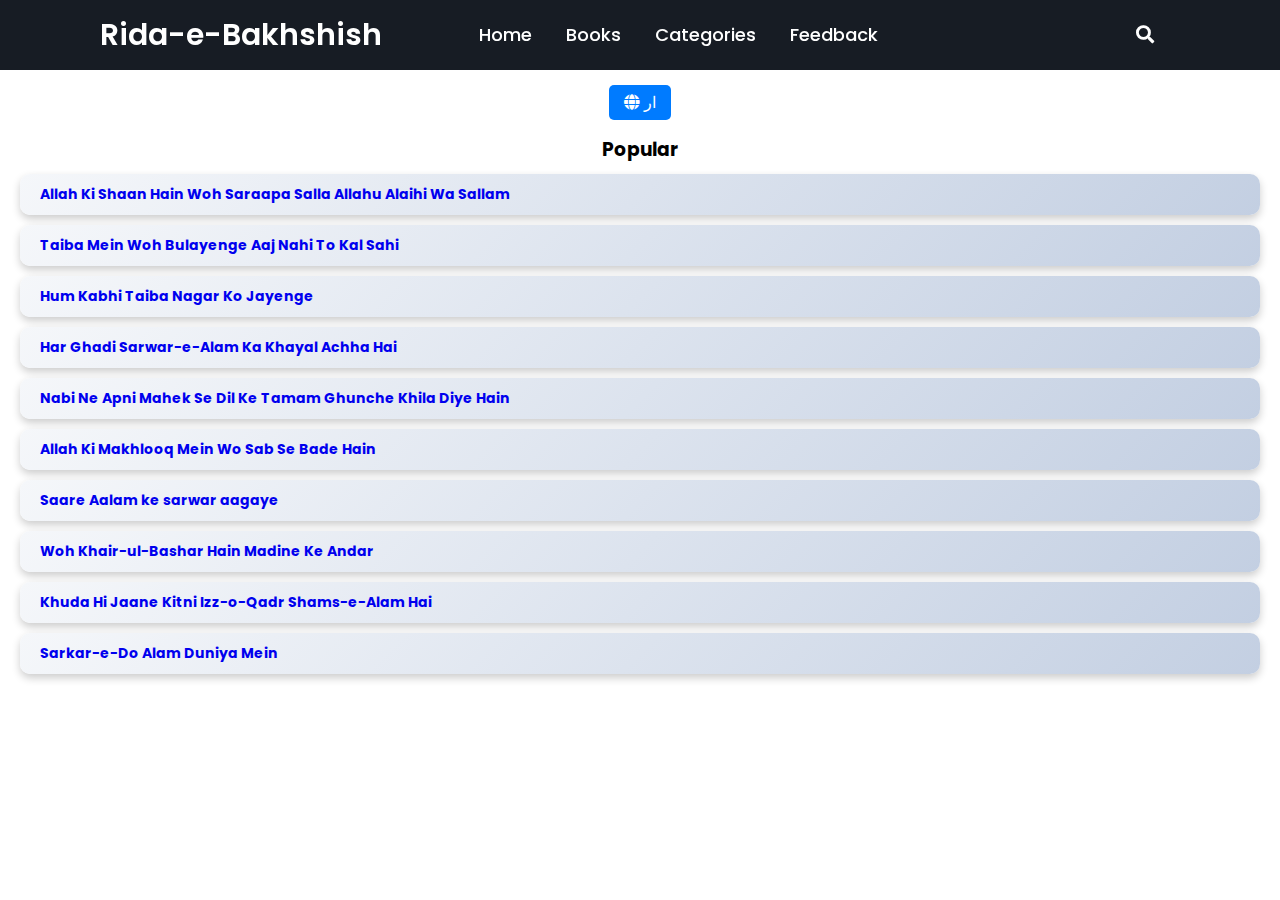
<file: index.html>
<!DOCTYPE html>

<html lang="en">
  <head>
    <meta charset="UTF-8" />
    <meta name="viewport" content="width=device-width, initial-scale=1.0" />
    <meta http-equiv="X-UA-Compatible" content="ie=edge" />
    <title>Rida-e-Bakhshish|Home</title>
    <link rel="stylesheet" href="styles.css" />
    <link
      rel="stylesheet"
      href="https://cdnjs.cloudflare.com/ajax/libs/font-awesome/5.15.3/css/all.min.css"
    />
    <link rel="preconnect" href="https://fonts.googleapis.com" />
    <link rel="preconnect" href="https://fonts.gstatic.com" crossorigin />
    <link
      href="https://fonts.googleapis.com/css2?family=Noto+Nastaliq+Urdu:wght@400..700&display=swap"
      rel="stylesheet"
    />
    <!-- For English -->
  </head>
  <body>
    <div class="wrapper">
      <nav>
        <input type="checkbox" id="show-search" />
        <input type="checkbox" id="show-menu" />
        <label for="show-menu" class="menu-icon"
          ><i class="fas fa-bars"></i
        ></label>
        <div class="content">
          <div class="logo"><a href="index.html">Rida-e-Bakhshish</a></div>
          <ul class="links">
            <li><a href="index.html">Home</a></li>
            <li><a href="#">Books</a></li>
            <li>
              <a href="#" class="desktop-link">Categories</a>
              <input type="checkbox" id="show-features" />
              <label for="show-features">Categories</label>
              <ul>
                <li><a href="naths.html">Naat</a></li>
                <li><a href="manqabat.html">Manqabat</a></li>
                <li><a href="#">Munajat</a></li>
                <!-- <li><a href="#">Books</a></li> -->
              </ul>
            </li>
            <!-- <li>
              <a href="#" class="desktop-link">Services</a>
              <input type="checkbox" id="show-services" />
              <label for="show-services">Services</label>
              <ul>
                <li><a href="#">Drop Menu 1</a></li>
                <li><a href="#">Drop Menu 2</a></li>
                <li><a href="#">Drop Menu 3</a></li>
                <li>
                  <a href="#" class="desktop-link">More Items</a>
                  <input type="checkbox" id="show-items" />
                  <label for="show-items">More Items</label>
                  <ul>
                    <li><a href="#">Sub Menu 1</a></li>
                    <li><a href="#">Sub Menu 2</a></li>
                    <li><a href="#">Sub Menu 3</a></li>
                  </ul>
                </li>
              </ul>
            </li> -->
            <li><a href="feedback.html">Feedback</a></li>
          </ul>
          <div class="blended-image">
            <img src="durood.png" alt="Blended Image" />
          </div>
        </div>
        <label for="show-search" class="search-icon"
          ><i class="fas fa-search"></i
        ></label>
        <form action="#" class="search-box" id="search-form">
          <input
            type="text"
            placeholder="Type Something to Search..."
            required
            id="search-input"
            autofocus
          />
          <button type="submit" class="go-icon">
            <i class="fas fa-long-arrow-alt-right"></i>
          </button>
        </form>
      </nav>
    </div>

    <div class="popular">
      <div class="language-toggle">
        <button id="language-toggle">
          <i class="fas fa-globe"></i>
          <span id="language-text">ار</span>
        </button>
      </div>
      <h3>Popular</h3>
      <!-- This is where the poem titles will be populated -->
      <div id="poem-list"></div>
    </div>
    <script src="script.js"></script>
  </body>
</html>
</file>
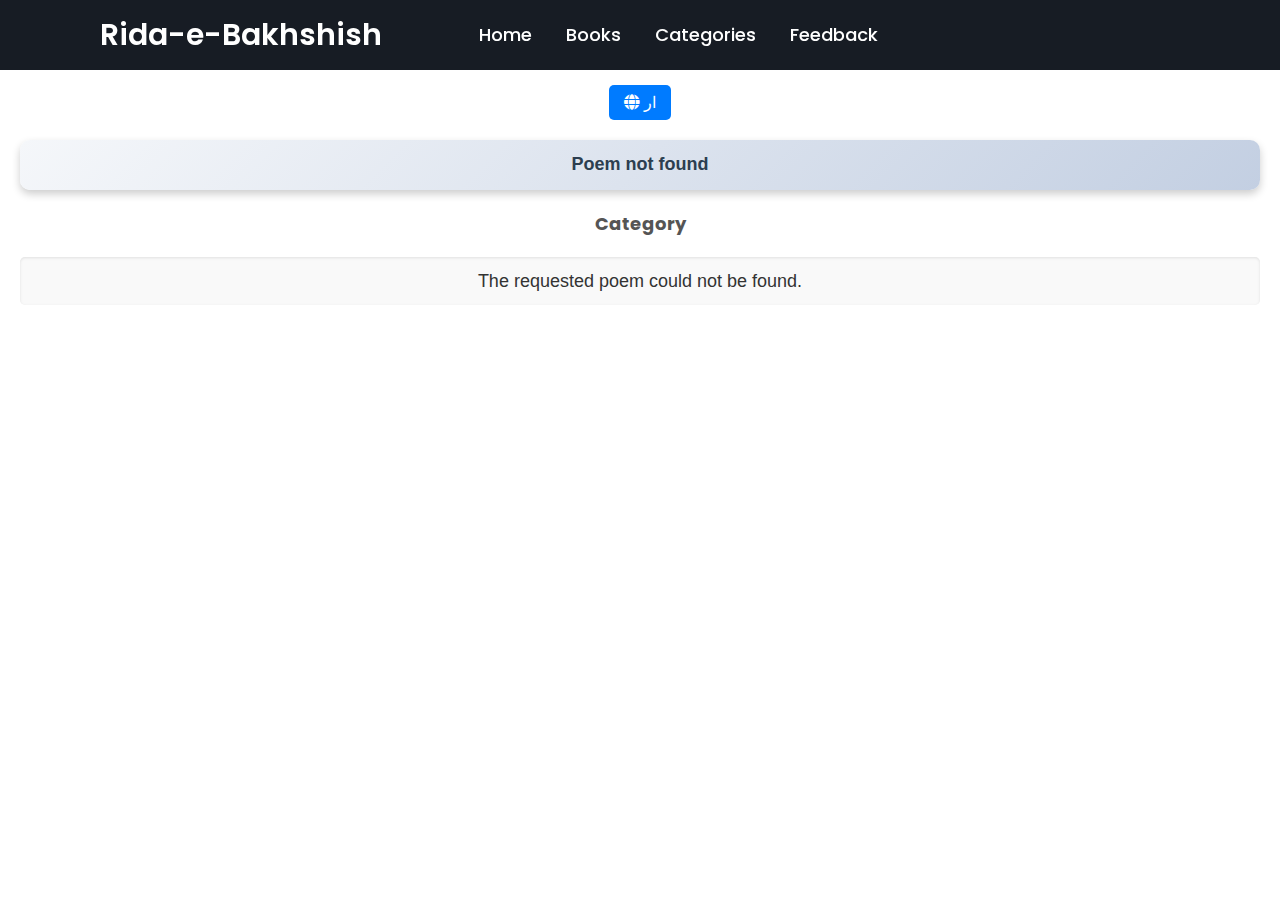
<file: display.html>
<!DOCTYPE html>

<html lang="en">
  <head>
    <meta charset="UTF-8" />
    <meta name="viewport" content="width=device-width, initial-scale=1.0" />
    <meta http-equiv="X-UA-Compatible" content="ie=edge" />
    <title>Rida-e-Bakhshish</title>
    <link rel="stylesheet" href="styles.css" />

    <link
      rel="stylesheet"
      href="https://cdnjs.cloudflare.com/ajax/libs/font-awesome/5.15.3/css/all.min.css"
    />
    <link rel="preconnect" href="https://fonts.googleapis.com" />
    <link rel="preconnect" href="https://fonts.gstatic.com" crossorigin />
    <link
      href="https://fonts.googleapis.com/css2?family=Noto+Nastaliq+Urdu:wght@400..700&display=swap"
      rel="stylesheet"
    />
  </head>
  <body>
    <div class="wrapper">
      <nav>
        <input type="checkbox" id="show-search" />
        <input type="checkbox" id="show-menu" />
        <label for="show-menu" class="menu-icon"
          ><i class="fas fa-bars"></i
        ></label>
        <div class="content">
          <div class="logo"><a href="index.html">Rida-e-Bakhshish</a></div>
          <ul class="links">
            <li><a href="index.html">Home</a></li>
            <li><a href="#">Books</a></li>
            <li>
              <a href="#" class="desktop-link">Categories</a>
              <input type="checkbox" id="show-features" />
              <label for="show-features">Categories</label>
              <ul>
                <li><a href="naths.html">Naat</a></li>
                <li><a href="manqabat.html">Manqabat</a></li>
                <li><a href="#">Munajat</a></li>
                <!-- <li><a href="#">Books</a></li> -->
              </ul>
            </li>
            <!-- <li>
              <a href="#" class="desktop-link">Services</a>
              <input type="checkbox" id="show-services" />
              <label for="show-services">Services</label>
              <ul>
                <li><a href="#">Drop Menu 1</a></li>
                <li><a href="#">Drop Menu 2</a></li>
                <li><a href="#">Drop Menu 3</a></li>
                <li>
                  <a href="#" class="desktop-link">More Items</a>
                  <input type="checkbox" id="show-items" />
                  <label for="show-items">More Items</label>
                  <ul>
                    <li><a href="#">Sub Menu 1</a></li>
                    <li><a href="#">Sub Menu 2</a></li>
                    <li><a href="#">Sub Menu 3</a></li>
                  </ul>
                </li>
              </ul>
            </li> -->
            <li><a href="#">Feedback</a></li>
          </ul>
        </div>
        <!-- <label for="show-search" class="search-icon"
          ><i class="fas fa-search"></i
        ></label>
        <form action="#" class="search-box">
          <input
            type="text"
            placeholder="Type Something to Search..."
            required
          />
          <button type="submit" class="go-icon">
            <i class="fas fa-long-arrow-alt-right"></i>
          </button>
        </form> -->
      </nav>
    </div>

    <div class="popular">
      <div class="language-toggle">
        <button id="language-toggle">
          <i class="fas fa-globe"></i>
          <span id="language-text">ار</span>
        </button>
      </div>
      <h3 id="poem-title">Title</h3>
      <p id="category">Category</p>
      <p id="poem-content">Poem lyrics will be displayed here...</p>
    </div>
    <script src="display.js"></script>
  </body>
</html>
</file>
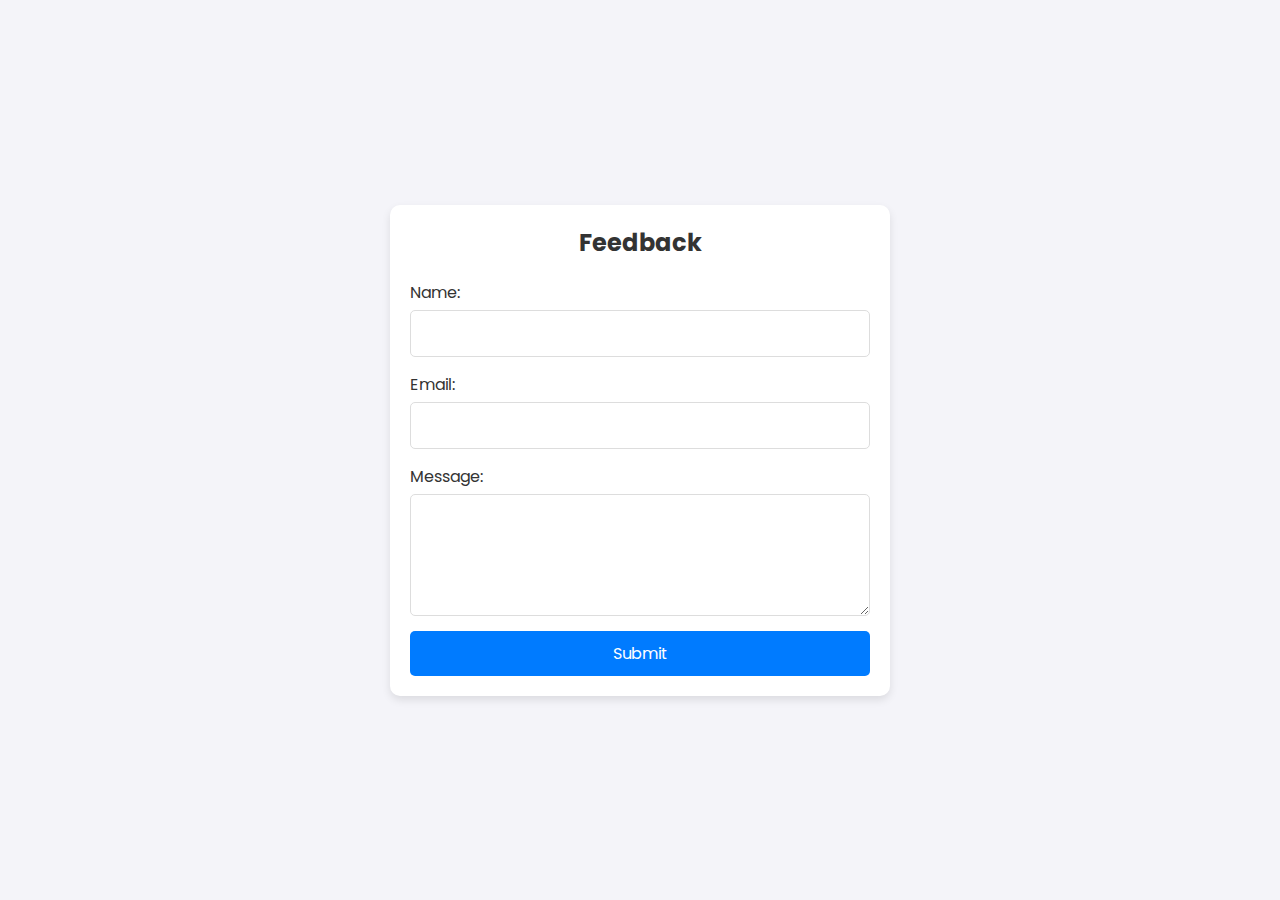
<file: feedback.html>
<!DOCTYPE html>
<html lang="en">
  <head>
    <meta charset="UTF-8" />
    <meta name="viewport" content="width=device-width, initial-scale=1.0" />
    <title>Feedback Form</title>
    <link rel="stylesheet" href="styles.css" />
    <style>
      /* General Styles */
      body {
        font-family: "Poppins", sans-serif;
        background-color: #f4f4f9;
        margin: 0;
        padding: 0;
        display: flex;
        justify-content: center;
        align-items: center;
        height: 100vh;
      }

      .container {
        background: #fff;
        border-radius: 10px;
        box-shadow: 0 4px 8px rgba(0, 0, 0, 0.1);
        max-width: 500px;
        width: 100%;
        padding: 20px;
        box-sizing: border-box;
      }

      h1 {
        font-size: 24px;
        color: #333;
        margin-bottom: 20px;
        text-align: center;
      }

      /* Form Styles */
      form {
        display: flex;
        flex-direction: column;
      }

      label {
        font-size: 16px;
        color: #333;
        margin-bottom: 5px;
      }

      input,
      textarea {
        border: 1px solid #ddd;
        border-radius: 5px;
        padding: 10px;
        margin-bottom: 15px;
        font-size: 16px;
        transition: border-color 0.3s ease, box-shadow 0.3s ease;
      }

      input:focus,
      textarea:focus {
        border-color: #007bff;
        box-shadow: 0 0 5px rgba(0, 123, 255, 0.5);
        outline: none;
      }

      button {
        background-color: #007bff;
        color: #fff;
        border: none;
        border-radius: 5px;
        padding: 10px 15px;
        font-size: 16px;
        cursor: pointer;
        transition: background-color 0.3s ease, transform 0.2s ease;
      }

      button:hover {
        background-color: #0056b3;
      }

      button:active {
        transform: scale(0.98);
      }

      /* Responsive Styles */
      @media (max-width: 600px) {
        .container {
          padding: 15px;
        }

        h1 {
          font-size: 20px;
        }

        input,
        textarea {
          font-size: 14px;
        }

        button {
          font-size: 14px;
          padding: 8px 12px;
        }
      }
    </style>
  </head>
  <body>
    <div class="container">
      <h1>Feedback</h1>
      <form action="https://formspree.io/f/xyzgoqzw" method="POST">
        <label for="name">Name:</label>
        <input type="text" id="name" name="name" required />

        <label for="email">Email:</label>
        <input type="email" id="email" name="email" required />

        <label for="message">Message:</label>
        <textarea id="message" name="message" rows="4" required></textarea>

        <button type="submit">Submit</button>
      </form>
    </div>
  </body>
</html>
</file>
<file: styles.css>
@import url('https://fonts.googleapis.com/css2?family=Poppins:wght@200;300;400;500;600;700&display=swap');

*{
  margin: 0;
  padding: 0;
  box-sizing: border-box;
  text-decoration: none;
  font-family: 'Poppins', sans-serif;
  /* border: 2px solid red; */
}
.wrapper{
  background: #171c24;
  position: fixed; /* Fixes the navbar to the top */
    top: 0;
    left: 0;
    width: 100%;
    z-index: 100; 
}
.wrapper nav{
  position: relative;
  display: flex;
  max-width: calc(100% - 200px);
  margin: 0 auto;
  height: 70px;
  align-items: center;
  justify-content: space-between;
}
nav .content{
  display: flex;
  align-items: center;
}
nav .content .links{
  margin-left: 80px;
  display: flex;
}
.content .logo a{
  color: #fff;
  font-size: 30px;
  font-weight: 600;
}
.content .links li{
  list-style: none;
  line-height: 70px;
}
.content .links li a,
.content .links li label{
  color: #fff;
  font-size: 18px;
  font-weight: 500;
  padding: 9px 17px;
  border-radius: 5px;
  transition: all 0.3s ease;
}
.content .links li label{
  display: none;
}
.content .links li a:hover,
.content .links li label:hover{
  background: #323c4e;
}
.wrapper .search-icon,
.wrapper .menu-icon{
  color: #fff;
  font-size: 18px;
  cursor: pointer;
  line-height: 70px;
  width: 70px;
  text-align: center;
}
.wrapper .menu-icon{
  display: none;
}
.wrapper #show-search:checked ~ .search-icon i::before{
  content: "\f00d";
}

.wrapper .search-box{
  position: absolute;
  height: 100%;
  max-width: calc(100% - 50px);
  width: 100%;
  opacity: 0;
  pointer-events: none;
  transition: all 0.3s ease;
}
.wrapper #show-search:checked ~ .search-box{
  opacity: 1;
  pointer-events: auto;
}
.search-box input{
  width: 100%;
  height: 100%;
  border: none;
  outline: none;
  font-size: 17px;
  color: #fff;
  background: #171c24;
  padding: 0 100px 0 15px;
}
.search-box input::placeholder{
  color: #f2f2f2;
}
.search-box .go-icon{
  position: absolute;
  right: 10px;
  top: 50%;
  transform: translateY(-50%);
  line-height: 60px;
  width: 70px;
  background: #171c24;
  border: none;
  outline: none;
  color: #fff;
  font-size: 20px;
  cursor: pointer;
}
.wrapper input[type="checkbox"]{
  display: none;
}

/* Dropdown Menu code start */
.content .links ul{
  position: absolute;
  background: #171c24;
  top: 80px;
  z-index: -1;
  opacity: 0;
  visibility: hidden;
}
.content .links li:hover > ul{
  top: 70px;
  opacity: 1;
  visibility: visible;
  transition: all 0.3s ease;
}
.content .links ul li a{
  display: block;
  width: 100%;
  line-height: 30px;
  border-radius: 0px!important;
}
.content .links ul ul{
  position: absolute;
  top: 0;
  right: calc(-100% + 8px);
}
.content .links ul li{
  position: relative;
}
.content .links ul li:hover ul{
  top: 0;
}

/* Responsive code start */
@media screen and (max-width: 1250px){
  .wrapper nav{
    max-width: 100%;
    padding: 0 20px;
  }
  nav .content .links{
    margin-left: 30px;
  }
  .content .links li a{
    padding: 8px 13px;
  }
  .wrapper .search-box{
    max-width: calc(100% - 100px);
  }
  .wrapper .search-box input{
    padding: 0 100px 0 15px;
  }
}

@media screen and (max-width: 900px){
  .wrapper .menu-icon{
    display: block;
  }
  .wrapper #show-menu:checked ~ .menu-icon i::before{
    content: "\f00d";
  }
  nav .content .links{
    display: block;
    position: fixed;
    background: #14181f;
    height: 100%;
    width: 100%;
    top: 70px;
    left: -100%;
    margin-left: 0;
    max-width: 350px;
    overflow-y: auto;
    padding-bottom: 100px;
    transition: all 0.3s ease;
  }
  nav #show-menu:checked ~ .content .links{
    left: 0%;
  }
  .content .links li{
    margin: 15px 20px;
  }
  .content .links li a,
  .content .links li label{
    line-height: 40px;
    font-size: 20px;
    display: block;
    padding: 8px 18px;
    cursor: pointer;
  }
  .content .links li a.desktop-link{
    display: none;
  }

  /* dropdown responsive code start */
  .content .links ul,
  .content .links ul ul{
    position: static;
    opacity: 1;
    visibility: visible;
    background: none;
    max-height: 0px;
    overflow: hidden;
  }
  .content .links #show-features:checked ~ ul,
  .content .links #show-services:checked ~ ul,
  .content .links #show-items:checked ~ ul{
    max-height: 100vh;
  }
  .content .links ul li{
    margin: 7px 20px;
  }
  .content .links ul li a{
    font-size: 18px;
    line-height: 30px;
    border-radius: 5px!important;
  }
}

/* Style the language toggle button container */
.language-toggle {
    margin: 15px 0; /* Add margin for spacing */
    text-align: center; /* Center-align the button */
}

/* Style the button */
.language-toggle button {
    background-color: #007bff; /* Blue background color */
    color: #fff; /* White text color */
    border: none; /* Remove border */
    border-radius: 5px; /* Rounded corners */
    padding: 5px 15px; /* Padding inside the button */
    font-size: 16px; /* Font size */
    cursor: pointer; /* Pointer cursor on hover */
    transition: background-color 0.3s ease, transform 0.3s ease; /* Smooth transition for background color and scale */
}

/* Change background color on hover */
.language-toggle button:hover {
    background-color: #0056b3; /* Darker blue on hover */
}

/* Add a slight scale effect on click */
.language-toggle button:active {
    transform: scale(0.95); /* Slightly shrink the button */
}

/* Style for the button when disabled */
.language-toggle button:disabled {
    background-color: #6c757d; /* Grey background for disabled state */
    cursor: not-allowed; /* Change cursor for disabled state */
}


@media screen and (max-width: 400px){
  .wrapper nav{
    padding: 0 10px;
  }
  .content .logo a{
    font-size: 20px;
  }
  .wrapper .search-box{
    max-width: calc(100% - 70px);
  }
  .wrapper .search-box .go-icon{
    width: 30px;
    right: 0;
  }
  .wrapper .search-box input{
    padding-right: 30px;
  }
  #poem-content {
    font-size: 16px; /* Slightly smaller font size for mobile */
    padding: 8px; /* Reduced padding for smaller screens */
  }
}
body.urdu {
    direction: rtl;
    text-align: right;
}

/* Other styles specific to Urdu */

.popular {
    position: relative; /* Position relative to its normal flow */
    top: 50px; /* Adjust top position if necessary */
    left: 50%;
    transform: translateX(-50%); /* Center horizontally */
    width: 100%;
    padding: 20px; /* Padding for spacing */
    text-align: center;
    z-index: 1; /* Ensure it's below the navbar */
    background: #fff; /* Optional: Background color for better visibility */
}


.popular h2{
  font-size: 45px;
  margin: 5px 0;
}



#poem-content {
  font-size: 18px; /* Adjust the font size for readability */
  line-height: 1.8; /* Increase line height for better readability */
  text-align: justify; /* Justify text for a cleaner look */
  white-space: pre-wrap; /* Preserve formatting like line breaks */
  color: #333; /* Dark gray color for less strain on the eyes */
  margin-top: 20px; /* Space above the content */
  padding: 10px; /* Padding inside the content area */
  background-color: #f9f9f9; /* Light background to highlight the poem */
  border-radius: 5px; /* Slightly rounded corners */
  box-shadow: inset 0 1px 3px rgba(0, 0, 0, 0.1); /* Subtle shadow for depth */
  text-align: center;
}

@media (max-width: 600px) {
  #poem-content {
    font-size: 16px; /* Slightly smaller font size for mobile */
    padding: 8px; /* Reduced padding for smaller screens */
  }
}

#poem-list h4 {
  font-size: 14px; /* Size of the title text */
  color: #2c3e50; /* Dark color for readability */
  text-align: left; /* Align text to the left */
  margin: 10px 0; /* Space above and below each title */
  padding: 10px; /* Padding inside the title box */
  border-radius: 10px; /* Rounded corners */
  background: linear-gradient(135deg, #f5f7fa, #c3cfe2); /* Gradient background */
  box-shadow: 0 4px 8px rgba(0, 0, 0, 0.2); /* Soft shadow effect */
  transition: transform 0.3s ease, color 0.3s ease; /* Smooth transition effects */
  display: flex; /* Flexbox to align emoji and text */
  align-items: center; /* Center align items vertically */
}

#poem-list h4:hover {
  color: #3498db; /* Change color on hover */
  transform: scale(1.05); /* Slightly scale up on hover */
}

#poem-list h4::before {
  content: ""; /* Add a pen emoji before each title */
  font-size: 24px; /* Size of the emoji */
  margin-right: 10px; /* Space between the emoji and the title text */
}








 #poem-title {
        font-size: 18px; /* Size of the title */
        font-weight: bold; /* Bold text for emphasis */
        color: #2c3e50; /* Dark color for readability */
        text-align: center; /* Center-align the text */
        margin: 20px 0; /* Space above and below the title */
        padding: 10px; /* Padding inside the title box */
        border-radius: 10px; /* Rounded corners */
        background: linear-gradient(135deg, #f5f7fa, #c3cfe2); /* Gradient background */
        box-shadow: 0 4px 8px rgba(0, 0, 0, 0.2); /* Soft shadow effect */
        transition: transform 0.3s ease, color 0.3s ease; /* Smooth transition effects */
    }
    
    #poem-title:hover {
        color: #3498db; /* Change color on hover */
        transform: scale(1.05); /* Slightly scale up on hover */
    }
    
    #poem-title:before {
        content: ""; /* Add a music note icon before the title */
        font-size: 18px; /* Size of the icon */
        vertical-align: middle; /* Align icon with the text */
    }
    
    #poem-title:after {
        content: ""; /* Add a music note icon after the title */
        font-size: 18px; /* Size of the icon */
        vertical-align: middle; /* Align icon with the text */
    }

    .poem-title a {
      direction: rtl; /* Sets the text direction to right-to-left */
      text-align: right; /* Aligns the text to the right */
      display: block; /* Ensures block-level alignment */
    }
    
    #language-text {
      direction: rtl;
      text-align: right;
    }
    
    blended-image {
      position: relative;
      display: inline-block;
    }
    
    .blended-image img {
      display: none;
      position: relative;
      right: -45%;
      width: 50%; /* Adjust the width as needed */
      height: 20%; /* Maintain aspect ratio */
     /* padding: 60px; */
    }
    
    #category {
      font-size: 18px; /* Adjust size based on your design */
      color: #555; /* Choose a color that complements the overall theme */
      margin: 10px 0; /* Adjust spacing as needed */
      font-weight: bold; /* Make the category text stand out */
    }
</file>
